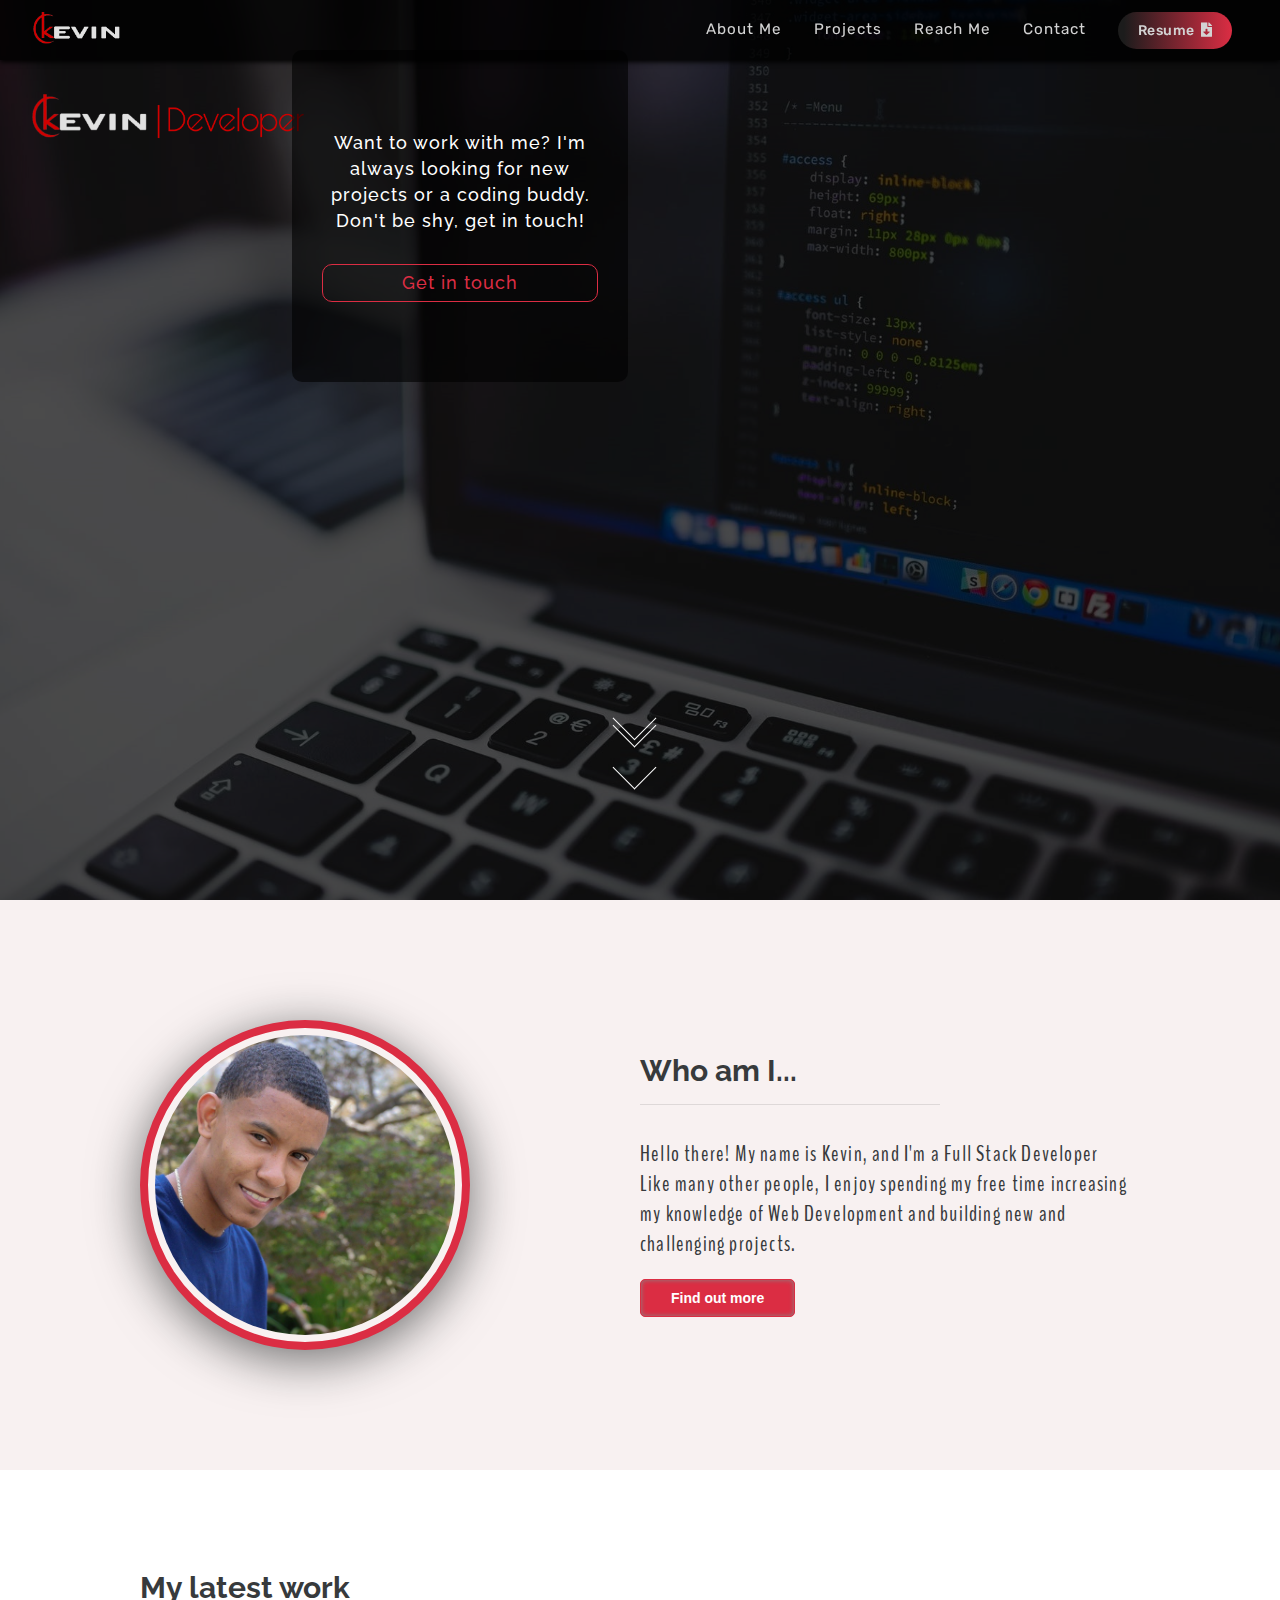
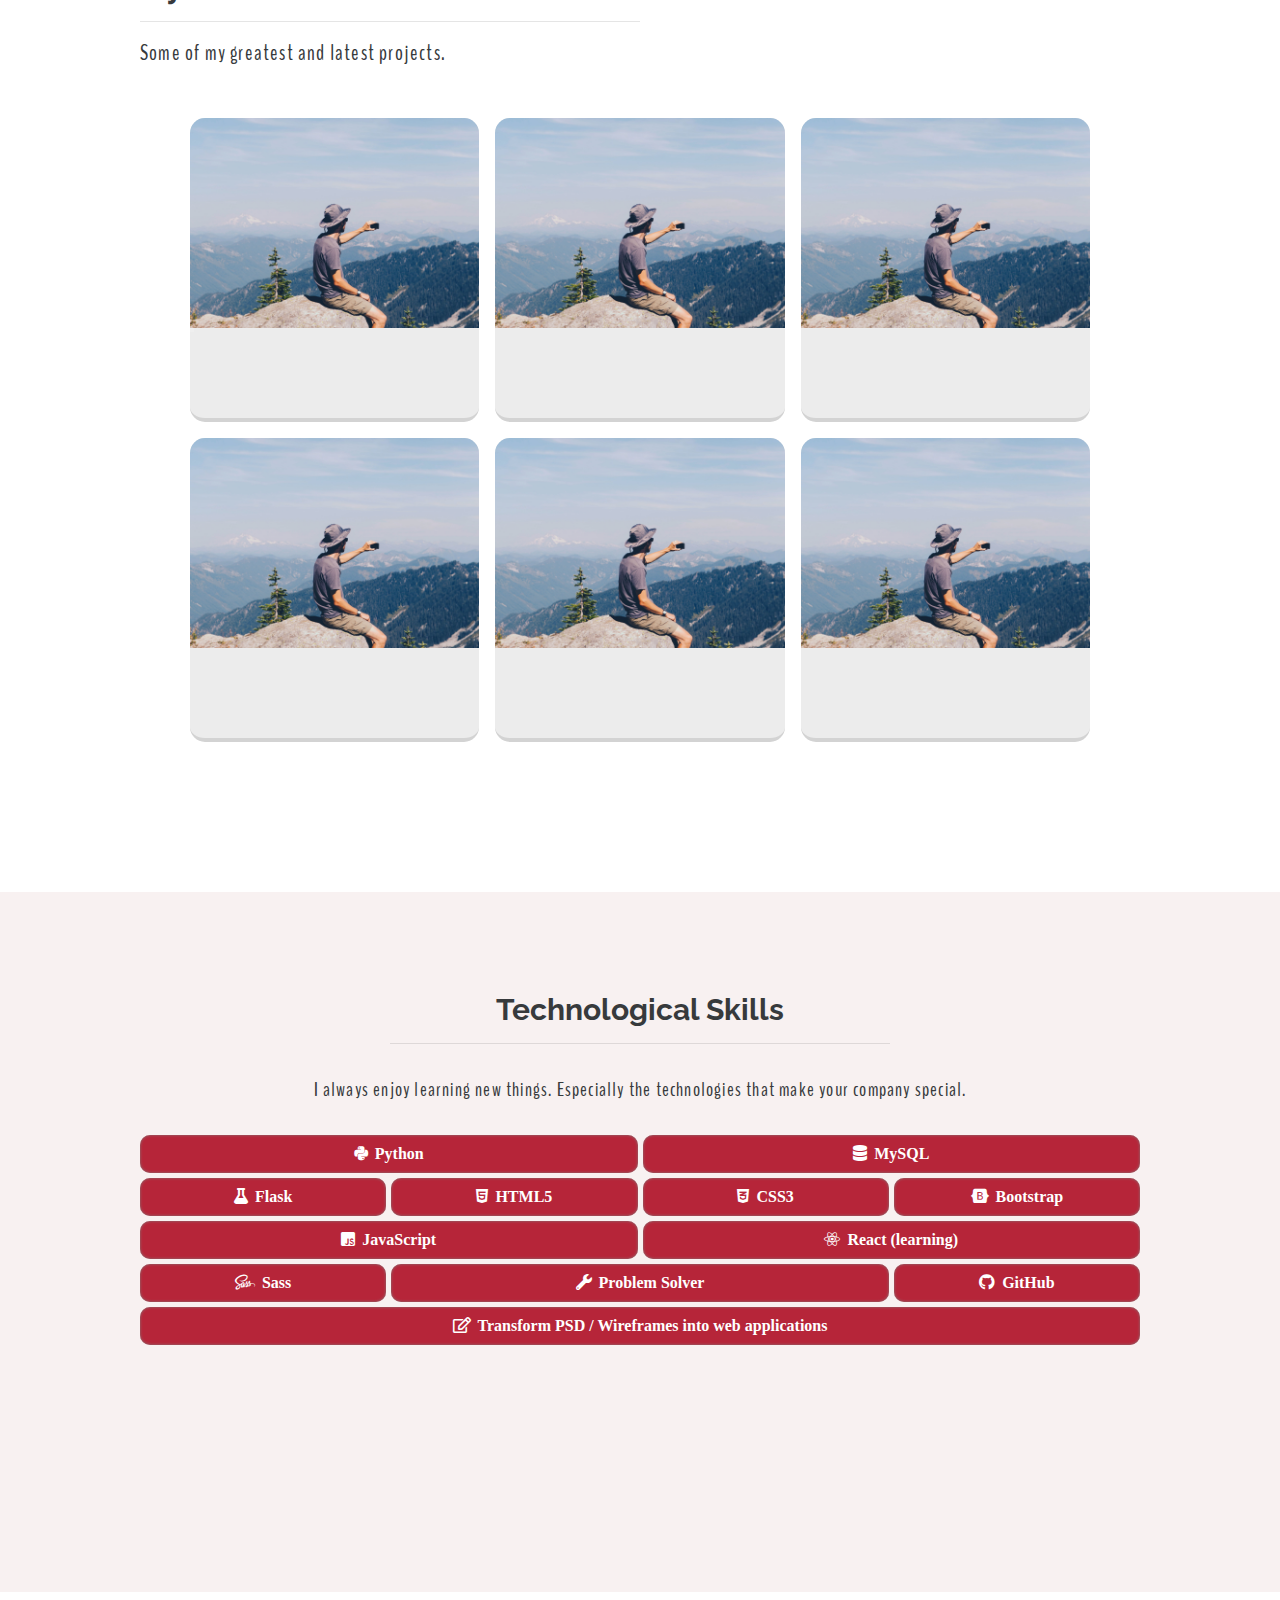
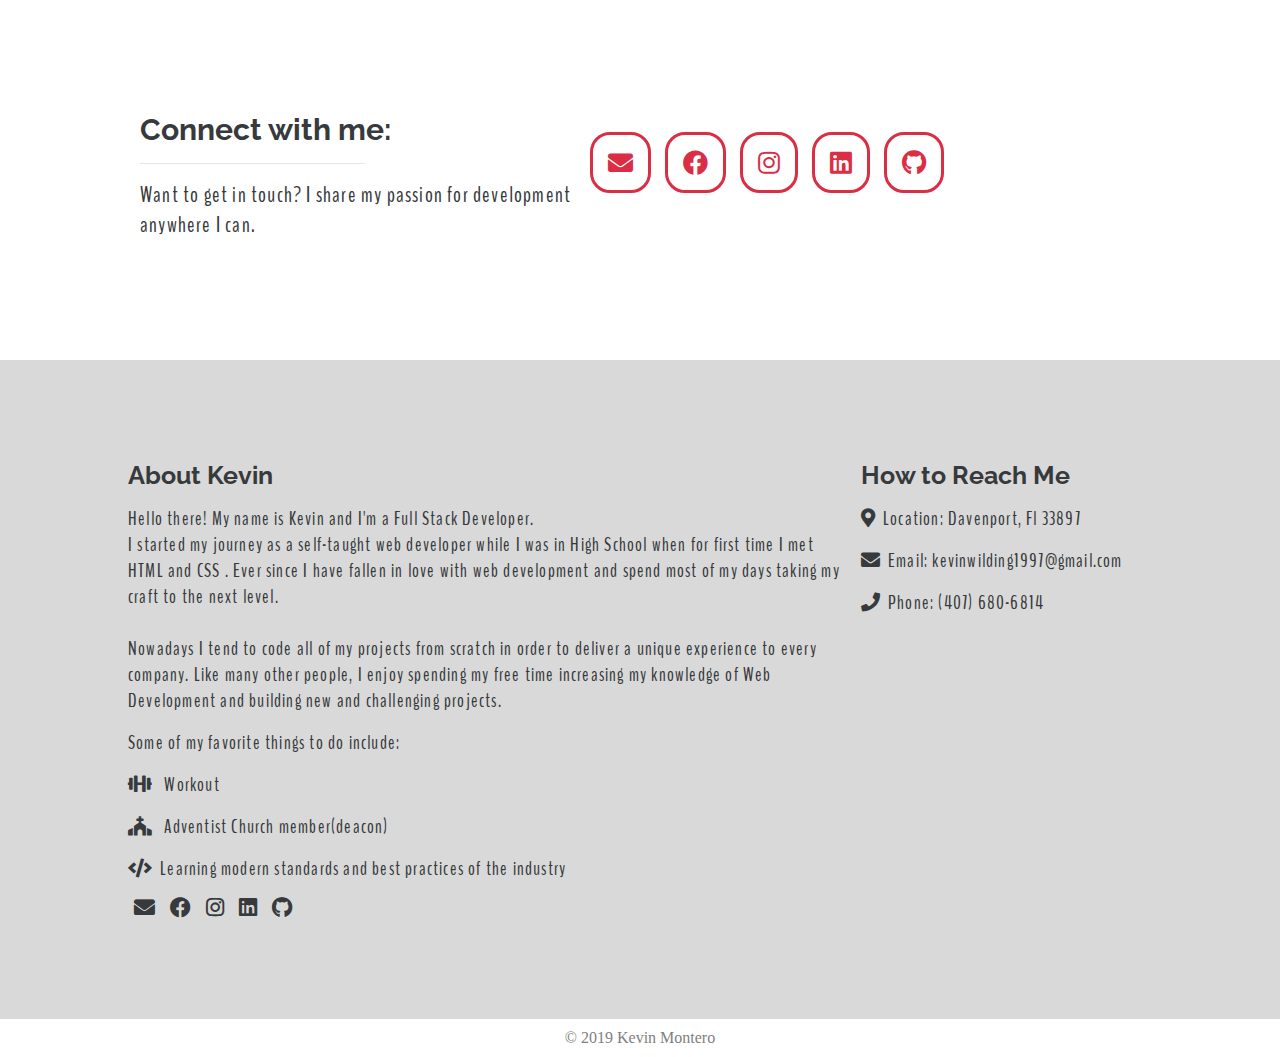
<file: index.html>
<html lang="en">

<head>
    <meta charset="UTF-8">
    <meta name="viewport" content="width=device-width, initial-scale=1.0">
    <meta http-equiv="X-UA-Compatible" content="ie=edge">
    <!-- Favicon -->
    <link rel="shortcut icon" type="img/png" href="/img/logo-icon.png">
    <!-- Import Icons -->
    <link rel="stylesheet" href="https://use.fontawesome.com/releases/v5.8.1/css/all.css">
    <!-- Import CSS -->
    <link rel="stylesheet" href="/css/load_animation.css">
    <link rel="stylesheet" href="/css/main.css">

    <title>My Porfolio</title>
</head>

<body>
    <header>
        <div class="header-container">
            <a href="#intro"><img src="img/logo.png" alt="logo" class="logo"></a>
            <div>
                <div class="menu-btn">
                    <div class="btn-line"></div>
                    <div class="btn-line"></div>
                    <div class="btn-line"></div>
                </div>

                <nav class="menu">
                    <ul class="menu-nav">
                        <li class="menu-item"><a href="#about">About Me</a></li>
                        <li class="menu-item"><a href="#project">Projects</a></li>
                        <li class="menu-item"><a href="#reachme">Reach Me</a></li>
                        <li class="menu-item"><a href="#contact">Contact</a></li>
                        <li class="resume-btn"><a href="/file/resume.pdf" target="_blank">Resume<i
                                    class="fas fa-file-download"></i></a>
                        </li>
                    </ul>
                </nav>

            </div>
        </div>
        <div class="clear"></div>

    </header>
    <section class="intro" id="intro">
        <div class="grid-intro ">
            <div class="left-box">
                <img src="img/logo1.png" alt="logo" class="logo-box" href="#">

                <!-- <p>“Teamwork is the fuel that allows common people to attain uncommon results.” – Andrew Carnegie</p> -->
            </div>
            <div class="right-box">
                <p>Want to work with me? I'm always looking for new projects or a coding buddy.
                    Don't be shy, get in touch!</p>
                <a href="#contact">Get in touch</a>
                <i class="fas fa-angle-down"></i>
            </div>

        </div>
        <!-- Arrow Pointing Down -->
        <a href="#about">
            <div class="arrow-container">
                <span></span>
                <span></span>
                <span></span>
            </div>
        </a>


    </section>

    <!-- About Section -->
    <section class="about" id="about">
        <div class="cube"></div>
        <div class="about-grid container">
            <div class="left-side">
                <img class="portrait-img" src="img/portrait-img.jpg" alt="my_picture">
            </div>
            <div class="right-side">
                <h1 class="h1">Who am I...</h1>
                <hr><br>
                <p>Hello there! My name is Kevin, and I'm a Full Stack Developer</p>
                <p>Like many other people, I enjoy spending my free time increasing my knowledge of Web Development and
                    building
                    new and challenging projects.</p>

                <button><a href="#contact">Find out more</a></button>
            </div>
        </div>

    </section>

    <!-- Project Section -->
    <section class="container" id="project">
        <div class="projects-container">

            <h1 class="h1">My latest work</h1>
            <hr class="hr">
            <p>Some of my greatest and latest projects.</p>

            <div class="project-grid">
                <div class="project">
                    <img src="/img/400x300.jpg" alt="">
                    <button><a href=""></a></button>
                </div>
                <div class="project">
                    <img src="/img/400x300.jpg" alt="">
                </div>
                <div class="project">
                    <img src="/img/400x300.jpg" alt="">
                </div>
                <div class="project">
                    <img src="/img/400x300.jpg" alt="">
                </div>
                <div class="project">
                    <img src="/img/400x300.jpg" alt="">
                </div>
                <div class="project">
                    <img src="/img/400x300.jpg" alt="">
                </div>
            </div>
        </div>
    </section>

    <!-- Skill Section -->
    <div class='skill'>
        <section class="container">
            <h1 class="center-h1">Technological Skills</h1>
            <hr class="center-hr">
            <h2>I always enjoy learning new things. Especially the technologies that make your company special.</h2>
            <div class='skill-grid'>
                <span><i class="fab fa-python"></i>Python</span>
                <span><i class="fas fa-flask"></i>Flask</span>
                <span><i class="fas fa-database"></i>MySQL</span>
                <span><i class="fab fa-html5"></i>HTML5</span>
                <span><i class="fab fa-css3-alt"></i>CSS3</span>
                <span><i class="fab fa-js-square"></i>JavaScript</span>
                <span> <i class="fab fa-react"></i>React (learning)</span>
                <span><i class="fab fa-github"></i>GitHub</span>
                <span><i class="fab fa-sass"></i>Sass</span>
                <span><i class="fab fa-bootstrap"></i>Bootstrap</span>
                <span><i class="fas fa-wrench"></i>Problem Solver</span>
                <span><i class="far fa-edit"></i>Transform PSD / Wireframes into web applications</span>
            </div>
    </div>
    </section>
    </div>
    <section class="reach-me" id="reachme">
        <div class="container">
            <div class="reach-me-grid">
                <div class="left-side">
                    <h1 class="h1">Connect with me:</h1>
                    <hr class="hr">
                    <p>Want to get in touch? I share my passion for development anywhere I can.</p>
                </div>
                <div class="right-side">
                    <div class="social-media">
                        <a href="mailto:kevinwilding1997@gmail.com" target="_blank"><i class="fas fa-envelope"></i></a>
                        <a href="https://www.facebook.com/kevinwmh" target="_blank"><i class="fab fa-facebook"></i></a>
                        <a href="https://www.instagram.com/kevinwmh/" target="_blank"><i
                                class="fab fa-instagram"></i></a>
                        <a href="https://www.linkedin.com/in/kevin-montero-05b7b1170/" target="_blank"><i
                                class="fab fa-linkedin"></i></a>
                        <a href="https://github.com/Kmonterohenriquez" target="_blank"><i class="fab fa-github"></i></a>
                    </div>
                </div>
            </div>
        </div>
    </section>

    <section class="contact" id="contact">
        <div class="md-container contact-grid">
            <div class="left-side">
                <h1>About Kevin</h1>
                <p>Hello there! My name is Kevin and I'm a Full Stack Developer. <br>

                    I started my journey as a self-taught web developer while I was in High School when for first time I
                    met HTML and CSS . Ever since I have fallen in love with web development and
                    spend
                    most
                    of my days taking my craft to the next level.
                    <br><br>
                    Nowadays I tend to code all of my projects from scratch in order to deliver a unique experience to
                    every company.

                    Like many other people, I enjoy spending my free time increasing my knowledge of Web Development and
                    building new and challenging projects.</p>

                <p>Some of my favorite things to do include:</p>
                <p><i class="fas fa-dumbbell"></i> Workout</p>
                <p><i class="fas fa-church"></i> Adventist Church member(deacon)</p>
                <p><i class="fas fa-code"></i>Learning modern standards and best practices of the industry</p>

                <div class="social-media">
                    <a href="mailto:kevinwilding1997@gmail.com" target="_blank"><i class="fas fa-envelope"></i></a>
                    <a href="https://www.facebook.com/kevinwmh" target="_blank"><i class="fab fa-facebook"></i></a>
                    <a href="https://www.instagram.com/kevinwmh/" target="_blank"><i class="fab fa-instagram"></i></a>
                    <a href="https://www.linkedin.com/in/kevin-montero-05b7b1170/" target="_blank"><i
                            class="fab fa-linkedin"></i></a>
                    <a href="https://github.com/Kmonterohenriquez" target="_blank"><i class="fab fa-github"></i></a>
                </div>
            </div>
            <div class="right-side">
                <h1>How to Reach Me</h1>
                <p><i class="fas fa-map-marker-alt"></i><span>Location:</span> Davenport, Fl 33897</p>
                <p><i class="fas fa-envelope"></i><span>Email: kevinwilding1997@gmail.com</span></p>
                <p><i class="fas fa-phone"></i><span>Phone:</span> (407) 680-6814</p>
            </div>
            
    </section>
    <p class="copyright" stye>© 2019 Kevin Montero</p>

     <!-- Import Js file -->
     <script src="/js/menu.js"></script>
</body>


</html>
</file>
<file: css/load_animation.css>
*{padding: 0;
    margin: 0;}
.portrait-img{
    animation: from_left_side 1s;
}

.about .right-side{
    animation: from_right_side 1s;
}

@keyframes from_left_side{
    from{
        opacity: 0;
        transform: translateX(-100%)
    }
    to{
        opacity: 1;
        transform: translateX(0)
    }
}

@keyframes from_right_side{
    from{
        opacity: 0;
        transform: translateX(100%)
    }
    to{
        opacity: 1;
        transform: translateX(0)
    }
}

@keyframes from_top_side{
    from{
        opacity: 0;
        transform: translateY(-100%)
    }
    to{
        opacity: 1;
        transform: translateY(0)
    }
}
.show ul{
    animation: from_top_side .8s ease-out;
}
</file>
<file: css/main.css>
@import url('https://fonts.googleapis.com/css?family=Rubik');
@import url('https://fonts.googleapis.com/css?family=PT+Serif|Raleway|BenchNine'); /* Where is used: left-box */
@import url('/css/load_animation.css');
@import url('/css/menu-btn.css');
*{margin: 0; padding: 0;}

body{
	scroll-behavior: smooth;
	scroll-snap-type: y mandatory;	
}

.header-container{
	width:95%;
	max-width: 1400px;
	margin: 0 auto;
	
	box-sizing:  border-box;
}

.container{
	width: 80%;
	max-width: 1000px;
	margin: 0 auto;
}
.md-container{
	width: 80%;
	max-width: 1400px;
	margin: 0 auto;
}

.h1{
	color: #373a3c;
	font-family: 'Raleway', sans-serif;
	font-size: 30px;
}

.center-h1{
	text-align: center;
	color: #373a3c;
	font-family: 'Raleway', sans-serif;
	font-size: 30px;
}

.hr{
	border: none;
	border-bottom-color: currentcolor;
	border-bottom-style: none;
	border-bottom-width: medium;
	border-bottom: 1px solid rgba(0,0,0,.1);
	margin: 1em 0;
	width: 50%;
}

.center-hr{
	border: none;
	border-bottom-color: currentcolor;
	border-bottom-style: none;
	border-bottom-width: medium;
	border-bottom: 1px solid rgba(0,0,0,.1);
	margin: 1em auto;
	width: 50%;
}

/* Header */
header{
	position: relative;
    height: 60px;
    width: 100%;
	background: rgba(0,0,0,0.5);
    position: fixed;
    z-index: 15;
	box-shadow: 0px 2px 5px black;
	transition: background .5s ease-out;
}

header:hover{
	background: rgba(0,0,0,0.8);
}
.clear{
	clear: both;
}

/* Logo */
.logo{
	height: 90px;
	float: left;
	margin-top:-10px;
	display: block;
	cursor: pointer;
}
/* navigation part */
nav{
		float: right;
		
}

nav ul{
	display: flex;
}

nav li{
    list-style: none;
    margin: 0 1em;
}

nav a{
	display: block;
	z-index: 4;
    padding-top:20px;
    font-size: .95rem;
	color:  #d3d3d3;
	text-decoration: none;
	text-transform: capitalize;
    font-weight: 400;
	font-family: 'Rubik', sans-serif;
	letter-spacing: 1px;
}

.menu-item a:hover{
	transition: .2s ease-out;
    color: #C70039;
	border-bottom: 3px  solid  #C70039;
	padding: 20px 10px;
}

.resume-btn a{
	letter-spacing: .5;
	margin-top:12px;
    padding: 10px 20px;
	color: #d3d3d3;
	font-weight: 500;
	font-size: 14px;
	background: linear-gradient(90deg, rgba(28,28,28,1) 5%, rgba(219, 45, 67) 100%);
    border-radius: 40px;
	transition: transform .5s ease-out;
	
}
.resume-btn a:hover{
	transform: scale(0.95);
}


a i {
    margin-left: 6px;
    font-size: .9rem;
 }


 /* Intro Section */
.intro{

	height: 100;
    min-height: 100vh;
    background: url(../img/background.jpg);
    background-attachment: fixed;
    background-position: center center;
	background-size: cover;
}

/* Overlay */
 .intro:after {
    content: '';
    position: absolute;
    top: 0;
    right: 0;
    height: 100vh;
    width: 100%;
    z-index: 1;
    background: rgba(0,0,0,0.7);
 }

 /* Box on Intro section */
 .grid-intro{
	/* width: 90%;
	height: 100%;
	max-width: 1400px;
	position: relative;
	z-index: 10;
	display: grid;
	grid-template-columns: repeat(auto-fill, minmax(400px,1fr));
	grid-template-rows: auto;
	grid-gap: 0px;
	
	align-content: center;
	place-content: center;
	align-items: center; */

	height: auto;
	width: 90%;
	max-width: 1400px;
	padding: 50px 0;	
	display: grid;
	grid-template-columns: repeat(auto-fill, minmax(220px, 1fr));
	grid-template-rows: auto ;
	justify-content: space-around;
	grid-gap: 1em;
	position: relative;
	z-index: 10;
}

.grid-intro div{
	width: 100%;
	padding: 80px 30px;
	border-radius: 20px;
	overflow: hidden;
	font-family: 'Raleway', sans-serif;
}

.grid-intro .left-box p{
	color: white;
}

.grid-intro .left-box .logo-box{
	height: 50px;
	width: 100%;
	margin-top:-40px;
	margin-right: 10px;

}

.grid-intro .right-box{
	display: block;
	letter-spacing: 1px;
	line-height: 26px;
	text-align: center;
	font-weight: 500;
	font-size: 18px;
	color:white;
	background-color: rgba(0, 0, 0, .6);
	border-radius: 10px;
}

.grid-intro .right-box a{
	display: block;
	text-decoration: none;
	text-align: center;
	margin-top: 30px;
	padding: 5px ;
	font-weight: 500;
	border: 1.5px solid #db2d43;
	border-radius: 10px;
	color: #db2d43;
}

.grid-intro .right-box a:hover{
	transition: all .5s ease-out;
	color: #fff5eb;
	background: #db2d43;
}

.fa-angle-down{
	position: absolute;
	opacity: 0;
	visibility: hidden;
	transform: translateY(-20px);
	font-size: 40px;
	color:white;
	transition: .3s ease-in-out;
}

.right-box a:hover + .fa-angle-down{
	transform: translateY(0px);
	visibility: visible;
	opacity: 1;
}

/* Arrows Pointing Down */
.arrow-container{
	position: absolute;
	top: 80vh;
	right:calc(50%);
	z-index: 2;
	cursor: pointer;
}

.arrow-container span{
	display: block;
	width: 30px;
	height: 30px;
	border-bottom: 1.5px solid #fff;
	border-right: 1.5px solid #fff;
	transform: rotate(45deg);
	margin: -10px;
	animation: animate 2s infinite;
}

.arrow-container span:nth-child(2){
	animation-delay: -0.2s;
	transform: rotate(45deg) translate(-20px, -20px);
}
.arrow-container span:nth-child(3){
	animation-delay: -0.4s;
}
/* Add animation to the arrows */
@keyframes animate {
	0%{
		opacity: 0;	
		transform: rotate(45deg) translate(-20px, -20px);
		}
	50%{
		opacity: 1;
		
		}
	100%{
		opacity: 0;
		transform: rotate(45deg) translate(20px, 20px);
		}
	}

/* About Me Section*/
.about{
	background: #f8f1f1;
}
.about-grid{
	height: auto;
	width: 90%;
	padding: 120px 0;	
	display: grid;
	grid-template-columns: repeat(auto-fill, minmax(400px, 1fr));
}


/* Left Side of About Me Section */
.about hr{
	border: none;
  border-bottom-color: currentcolor;
  border-bottom-style: none;
  border-bottom-width: medium;
	border-bottom: 1px solid rgba(0,0,0,.1);
	margin: 1em 0;
	width: 60%;
}
/* hr{
	border: none;
    border-bottom-color: currentcolor;
    border-bottom-style: none;
    border-bottom-width: medium;
	border-bottom: 1px solid rgba(0,0,0,.1);
	margin: 1em auto;
	width: 50%;
} */
.about p{
	color: #373a3c;
	font-family: 'BenchNine', sans-serif;
	font-size: 22px;
	letter-spacing: 1.2px;
}

.about .right-side{
	display: block;
	margin: auto;
}
.about .right-side button{
	font-size: 14px;
	font-weight: bold;
	padding: 10px 30px;
	background: #db2d43;
	border: 1px solid #db2d43;
	box-shadow: inset 0 0 5px rgb(133, 133, 133);
	border-radius: 5px;
	margin-top: 20px;
	cursor: pointer;
}

.about .right-side button:hover{
	transition: .7s ease-out;
	background: white;

}
.about .right-side button:hover a{
	color: #db2d43;
}
.about .right-side button a{
	text-decoration: none;
	color: white;
}

/* Right Side of About Me Section */
.portrait-img{
	height: auto;
	width: auto;
	max-height: 300px;
	border-radius: 50%;
	border: 8px solid  rgba(219, 45, 67) ;
	box-shadow: 0px 10px 50px rgb(109, 109, 109);
	padding: 7px;	
	background: #f8f1f1;
	transition: transform .7s ease-out;
}

.portrait-img:hover{
	transform: scale(1.019);
}


/* project Section */
.projects-container{
	padding: 100px 0;
}

.projects-container p{
	color: #373a3c;
	font-family: 'BenchNine', sans-serif;
	font-size: 22px;
	letter-spacing: 1.2px;
}

.project-grid{
	height: auto;
	width: 90%;
	padding: 50px 0;	
	display: grid;
	grid-template-columns: repeat(auto-fill, minmax(220px, 1fr));
	grid-template-rows: auto ;
	justify-content: space-around;
	margin: auto;
	grid-gap: 1em;
}

.project{
	position: relative;
	height: 300px;
	background: #ececec;
	border-radius: 15px;
	border-bottom: 4px solid lightgray;
	overflow: hidden;
}

.project:hover{
	border-bottom: 4px solid rgba(219, 45, 67);
	transition: border-bottom .5s ease-out;
}


.project img{
	position: relative;
	height: 70%;
	width: 100%;
	min-width: 150px;
	background-repeat: no-repeat;
	background-position: center;
	background-size: cover;	
}
	
/* .project .overlay-project{
	position: absolute;
	width: 100%;
	height: 100%;
	top: 0;
	left: 0;
	background: #373a3c;
	opacity: .7;
	z-index: 3;
} */

/* Skills Section */
.skill{
	padding: 100px 0px;
	height: 500px;
	background: #f8f1f1;
	position: relative;

}

.skill h2{
	text-align: center;
	margin: 2rem 0;
	color: #373a3c;
	font-family: 'BenchNine', sans-serif;
	font-size: 20px;
	font-weight: 400;
	letter-spacing: 1.2px;
}
.skill-grid{
	align-items: center;
	display: grid;
	grid-gap: 5px;
	grid-template-columns: repeat(4, 1fr);
	grid-template-rows: repeat(2, 1fr);
	justify-content: center;
	grid-template-areas:
	"python python mysql mysql"
	"flask html css bootstrap"
	"js js react react "
	"sass solver  solver github "
	"transform transform transform transform"
	;
}
.skill-grid span:nth-child(1) {
	grid-area:  python;
  }
  
  .skill-grid span:nth-child(2) {
	grid-area: flask;
  }
  
  .skill-grid span:nth-child(3) {
	grid-area: mysql;
  }
  
  .skill-grid span:nth-child(4) {
	grid-area: html;
  }
  
  .skill-grid span:nth-child(5) {
	grid-area: css;
  }
  
  .skill-grid span:nth-child(6) {
	grid-area: js;
  }
  
  .skill-grid span:nth-child(7) {
	grid-area: react;
  }
  
  .skill-grid span:nth-child(8) {
	grid-area: github;
  }
  
  .skill-grid span:nth-child(9) {
	grid-area: sass;
  }
  
  .skill-grid span:nth-child(10) {
	grid-area: bootstrap;
  }
  
  .skill-grid span:nth-child(11) {
	grid-area: solver;
  }
  
  .skill-grid span:nth-child(12) {
	grid-area: transform;
  }


	

.skill span{
	padding: 10px 20px;
	/* background: #b62539; */
	background:  #b62539 ;
	box-shadow: inset 0 0 3px gray;
	font-weight: 800;
	border-radius: 10px;
	color: white;
	font-size: 1em;
	text-align: center;
	/* border: 2px solid #b62539; */
	position: relative;
}


.skill span i{
	margin-right: 7px;
}
.skill span:hover{
	transition: .6s ease-out;
	/* background: #373a3c; */
	background: white;
	color: #b62539;
}
/* Reach Me Section */
.reach-me-grid{
	height: auto;
	width: 90%;
	padding: 120px 0;	
	display: grid;
	grid-template-columns: repeat(auto-fill, minmax(400px, 1fr));
}


.reach-me p{
	color: #373a3c;
	font-family: 'BenchNine', sans-serif;
	font-size: 22px;
	letter-spacing: 1.2px;
}

.reach-me i{
	margin:20px 10px 10px 0;
	padding: 15px;
	font-size: 25px;
	border: 3px solid #db2d43;
	border-radius: 20px;
	color: #db2d43; 
}

.reach-me i:hover{
	transition: all .5s ease-out;
	color: white;
	background: #db2d43;
}
/* Contact Section */
.contact{
	background: #d9d9d9;
	padding: 50px 0;
}
.contact-grid{
	height: auto;
	width: 80%;
	padding: 50px 0;	
	display: grid;
	grid-template-columns: 70% 30%;
	grid-template-rows: auto ;
	justify-content: space-around;
	margin: auto;
	grid-gap: 1em;
}

.contact h1{
	color: #373a3c;
	font-family: 'Raleway', sans-serif;
	font-size: 25px;
	font-weight: bold;
}

.contact p{
	margin: 1rem 0;
	color: #373a3c;
	font-family: 'BenchNine', sans-serif;
	font-size: 19px;
	font-weight: 400;
	letter-spacing: 1.2px;
}

.contact .social-media i{
	font-size: 1.3em;
	color: #373a3c;
	margin-right: 5px;
	text-shadow: 0px 0px 0px gray;
}

.contact .social-media i:hover{
	color: #1cb3c8;
	transition: color .5s ease-out;
}

.contact  i{
	margin-right: 7px;
}
.copyright{
	padding: 10px;
	text-align: center;
	color: grey;
}
/* Arrow to go top */
/* .arrow-go-top{
	position: absolute;
	bottom: 35px;
	right: 35px;
	}

.fa-angle-up{
	font-size: 40px;
	color: white; 
} */
/* For tablet and Ipad */
@media screen and (max-width: 800px ){
    .menu{
       visibility: hidden;
		}
		
		.menu .show{
			visibility: visible;
		}

		.menu-btn{
			visibility: visible;
		}
		
		.menu-item a:hover{
			color: #C70039;
			/* border-bottom: 3px  solid  #C70039; */
			padding: 20px 10px;
		}
		
		.menu-item a{
			border-bottom: 1px  solid rgba(0,0,0, 0.4);
			padding: 20px 10px;
		}
}

@media screen and (max-width: 780px ){
	.grid-intro .left-box{
		display: block;
    	margin: 0 auto;
	}

	.skill-grid{
		grid-template-areas:
		"python python mysql mysql"
		"flask flask html html"
		"css css bootstrap bootstrap"
		"js js react react "
		"sass solver  solver github "
		"transform transform transform transform"
		;
	}

	.contact-grid{
		 grid-template-columns: repeat(auto-fill,minmax(200px, 1fr));
	}

	.contact .right-side{
		margin-top: 30px;
	}
}
@media screen and (max-width: 910px){
	.portrait-img{
		display: block;
    	margin: 0 auto;
	}

	.about {
		padding-top: -10px;
	}
	.about h1{
		margin-top: 30px;
		text-align: center
	}
	.about hr{
		margin: 1em auto;
	}
}
/* Media Query for Mobile */
@media screen and (max-width: 420px){
	
	.grid-intro .right-box{
		display: none;
		
	}
		.container{
			width: 90%;
		}
		.h1{
			text-align: center;
		}
		
		.hr{
			margin: 1em auto;
			width: 50%;
		}
	
		.about-grid{
			grid-template-columns: repeat(auto-fill, minmax(300px, 1fr));
		}
		.portrait-img{
			height: 250px;
			width: 250px;	
		}
		.reach-me-grid{
			grid-template-columns: repeat(auto-fill, minmax(300px, 1fr));
		}
		.reach-me p{
			text-align: center;
		}
}
</file>
